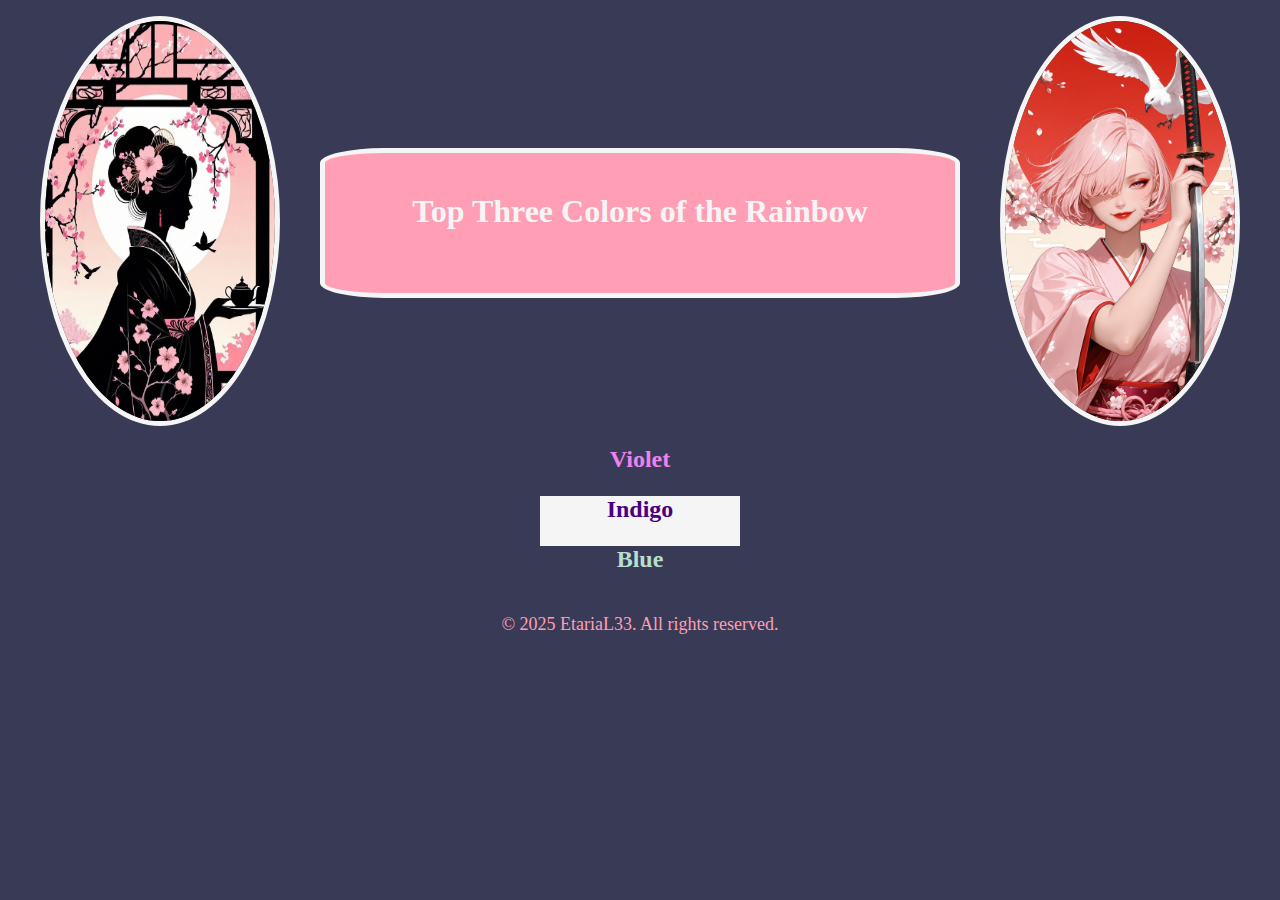
<file: index.html>
<!DOCTYPE html>
<html lang="en">
<head>
    <meta charset="UTF-8">
    <meta name="viewport" content="width=device-width, initial-scale=1.0">
    <!-- & Title of the webpage -->
    <title>Rainbow</title>
    <!-- & Link to the CSS Style Sheet -->
    <link rel="stylesheet" href="style.css">
</head>
<body>
    <!-- & Header
    ~ The space near the top of the webpage that will have information like that website logo, title of the webpage, a search bar, links to other parts of the site, and a button to sign into the webpage
    -->
    <header class="flex-container">
        <!-- & Figure
        ~ Usually a graphic, image, or a diagram
        ~ It can also house more than one image
        -->
        <figure>
            <img
                src="img/a-women-cherry-blossom-tea.png"
                alt="Women with cherry blossom kimono and cherry blossom tea"
                class="img-header"
            >
        </figure>
        <h1>Top Three Colors of the Rainbow</h1>
        <figure>
            <img
                src="img/b-women-cherry-blossom-katana.png"
                alt=""
                class="img-header-b"
            >
        </figure>
    </header>

    <!-- & Main
    ~ Thiis is where the main information of the webpage will go
    ~ i.e. About how to show the various colors on the webpage
    -->
    <main>
        <h2 id="first-color">Violet</h2>
        <h2 id="second-color">Indigo</h2>
        <h2 id="third-color">Blue</h2>
    </main>

    <!-- & Footer
    ~ This is where important information will go that is not suitable for the <header> element
            ~ Footnotes
            ~ Links to extended resources
                ~ In the <a> element -> use the following for the href attribute
                    ~ href = "/privacy"
                ~ Also use the target attribute to open the link in a new web browser tab
            ~ Copyright information
    -->
    <footer>
        <!-- & &copy; -> This is the symbol for copyright -->
        <p>
            &copy; 2025 EtariaL33. All rights reserved.
        </p>
    </footer>
</body>
</html>
</file>
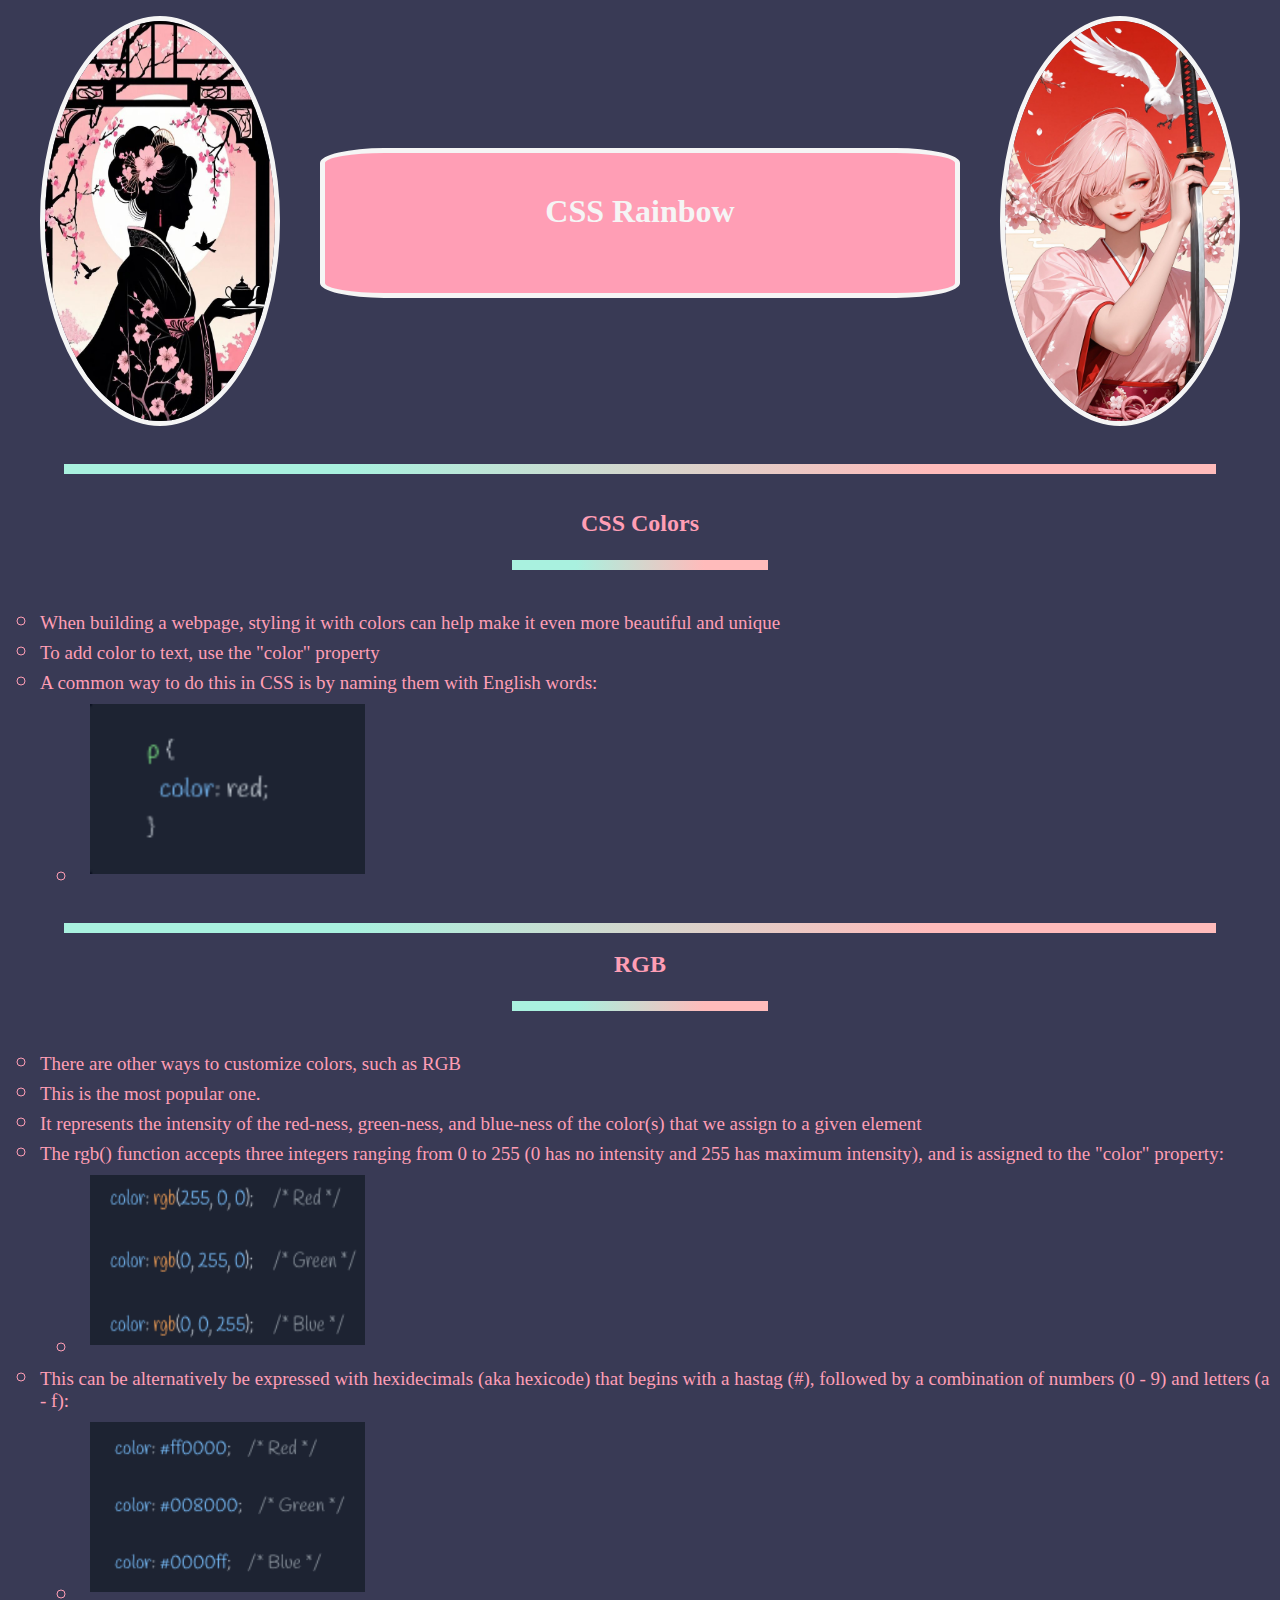
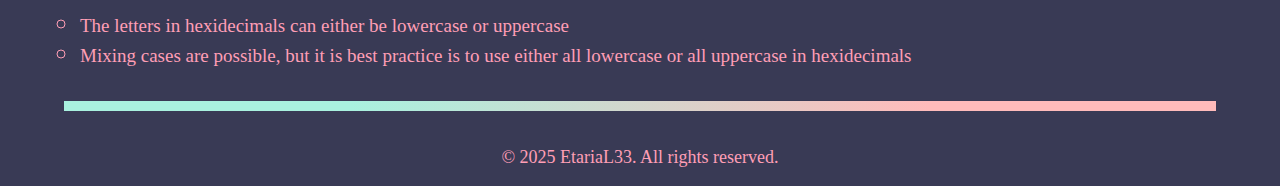
<file: ex-6.html>
<!DOCTYPE html>
<html lang="en">
<head>
    <meta charset="UTF-8">
    <meta name="viewport" content="width=device-width, initial-scale=1.0">
    <!-- & Title of the Webpage -->
    <title>CSS Rainbow</title>
    <!-- & Link to the CSS Style Sheet -->
    <link rel="stylesheet" href="style.css">
</head>
<body>
    <!-- & Header
    ~ The space near the top of the webpage that will have information like the website logo, title of the webpage, a search bar, links to other parts of the site, and a button to sign into the webpage
    -->
    <header class="flex-container">
        <!-- & Figure
        ~ Usually a graphic, image, or a diagram
        ~ It can also house more than one image
        -->
        <figure>
            <img
                src="img/a-women-cherry-blossom-tea.png"
                alt="Women with cherry blossom kimono and cherry blossom tea"
                class="img-header"
            >
        </figure>

        <h1>CSS Rainbow</h1>

        <figure>
            <img
                src="img/b-women-cherry-blossom-katana.png"
                alt="Women in cherry blossom kimono with a katana"
                class="img-header"
            >
        </figure>
    </header>
    <br>
    <hr class="divider">
    <br>

    <!-- & Main
    ~ This is where the main information of the webpage will go
    ~ i.e. About how to show the various colors on the webpage
    -->
    <main>
        <!-- & Sections
        ~ This groups together pieces of similar information together
        ~ i.e. Understand the different aspects of CSS Colors
        -->
        <!-- & This section will discuss what CSS Colors are -->
        <section>
            <br>
            <h2>CSS Colors</h2>
            <hr class="section-title-divider">
            <br>

            <ul>
                <li>
                    When building a webpage, styling it with colors can help make it even more beautiful and unique
                </li>
                <li>
                    To add color to text, use the "color" property
                </li>
                <li>
                    A common way to do this in CSS is by naming them with English words:
                    <ul>
                        <li>
                            <img
                                src="img/c-colors-syntax.png"
                                alt="Syntax to add colors to text in CSS"
                                class="css-img"
                            >
                        </li>
                    </ul>
                </li>
            </ul>
        </section>
        <br>
        <hr class="divider">
        <br>

        <!-- & This section will discuss RGB colors -->
        <section>
            <h2>RGB</h2>
            <hr class="section-title-divider">
            <br>

            <ul>
                <li>
                    There are other ways to customize colors, such as RGB
                </li>
                <li>
                    This is the most popular one.
                </li>
                <li>
                    It represents the intensity of the red-ness, green-ness, and blue-ness of the color(s) that we assign to a given element
                </li>
                <li>
                    The rgb() function accepts three integers ranging from 0 to 255 (0 has no intensity and 255 has maximum intensity), and is assigned to the "color" property:
                    <ul>
                        <li>
                            <img
                                src="img/d-rgb-syntax.png"
                                alt="Syntax for how to use RGB in CSS"
                                class="css-img"
                            >
                        </li>
                    </ul>
                </li>
                <li>
                    This can be alternatively be expressed with hexidecimals (aka hexicode) that begins with a hastag (#), followed by a combination of numbers (0 - 9) and letters (a - f):
                    <ul>
                        <li>
                            <img
                                src="img/e-hexicode-syntax.png"
                                alt="Syntax for colors using Hexicode in CSS"
                                class="css-img"
                            >
                        </li>
                        <li>
                            The letters in hexidecimals can either be lowercase or uppercase
                        </li>
                        <li>
                            Mixing cases are possible, but it is best practice is to use either all lowercase or all uppercase in hexidecimals
                        </li>
                    </ul>
                </li>
            </ul>
        </section>
    </main>
    <br>
    <hr class="divider">
    <br>

    <!-- & Footer
    ~ This is where important information will go that is not suitable for the <header> element
        ~ Footnotes
        ~ Links to extended resources
            ~ In the <a> element -> use the following for the href attribute
                ~ href = "/privacy"
            ~ Also use the target attribute to open the link in a new web browser tab
        ~ Copyright information
    -->
    <footer>
        <!-- & &copy; -> This is the symbol for copyright -->
        <p>
            &copy; 2025 EtariaL33. All rights reserved.
        </p>
    </footer>
</body>
</html>
</file>
<file: style.css>
/* & This will add a specific font to the entire webpage */
* {
    font-family: "Handlee";
}

/* & This will style the entire webpage */
body {
    /* ~ Colors of my VS Code Theme */
    background-color: #393a55;
    color: #ff9eb5;
    margin: 0;
    padding: 0;
}

/* & This will create a flex container */
.flex-container {
    display: flex;
    justify-content: center;
    align-items: center;
    margin: auto;
}

/* & This will style the header images */
.img-header {
    width: 230px;
    height: 400px;
    border: 5PX solid whitesmoke;
    border-radius: 100%;
}

.img-header-b {
    width: 230px;
    height: 400px;
    border: 5PX solid whitesmoke;
    border-radius: 100%;
}

/* & This will style the <h1> element */
h1 {
    width: 80%;
    height: 100px;
    text-align: center;
    border: 5px solid whitesmoke;
    padding:40px 2px 0px;
    border-radius: 10%;
    background-color: #ff9eb5;
    color: whitesmoke;
}

/* & This will style the horizontal line dividing line to divide sections */
.divider {
    width: 90%;
    /* background-color: #ff9eb5; */
    background: linear-gradient(90deg, #a9f1df 25%, #ffbbbb 75%)no-repeat;
    height: 10px;
    border: none;
    margin: auto;
}

/* & This will style the <h2> element */
h2 {
    width: 200px;
    height: 50px;
    text-align: center;
    margin: auto;
}


/* & This will style the horizontal line or dividing after each section title */
.section-title-divider {
    width: 20%;
    height: 10px;
    background: linear-gradient(90deg, #a9f1df 25%, #ffbbbb 75%)no-repeat;
    border: none;
    margin: auto;
}

/* & This will style the <li> elements */
li {
    list-style: circle;
    font-size: 19px;
}

/* ~ This will change the size of the list marker -> the circle */
li::marker {
    font-size: 1.5em;
}

/* & This will style the images */
.css-img {
    width: 275px;
    height: 170px;
    margin: 10px;
}

/* & This will style the footer of the webpage */
footer {
    text-align: center;
    bottom: 0;
    font-size: 18px;
    margin: auto;
}

/* & This will style the 3 classes for different colors of the rainbow */
/* ~ This will change the color with just the english name -> shade of violet */
#first-color {
    color: violet;
}

/* ~ This will style the color using rgb -> shade of indigo */
#second-color {
    color: rgb(75, 0, 130);
    background-color: whitesmoke;
}

/* ~ This will style the color using hexidecimal -> shade of blue */
#third-color {
    color: #b5dfcf;
}
</file>
